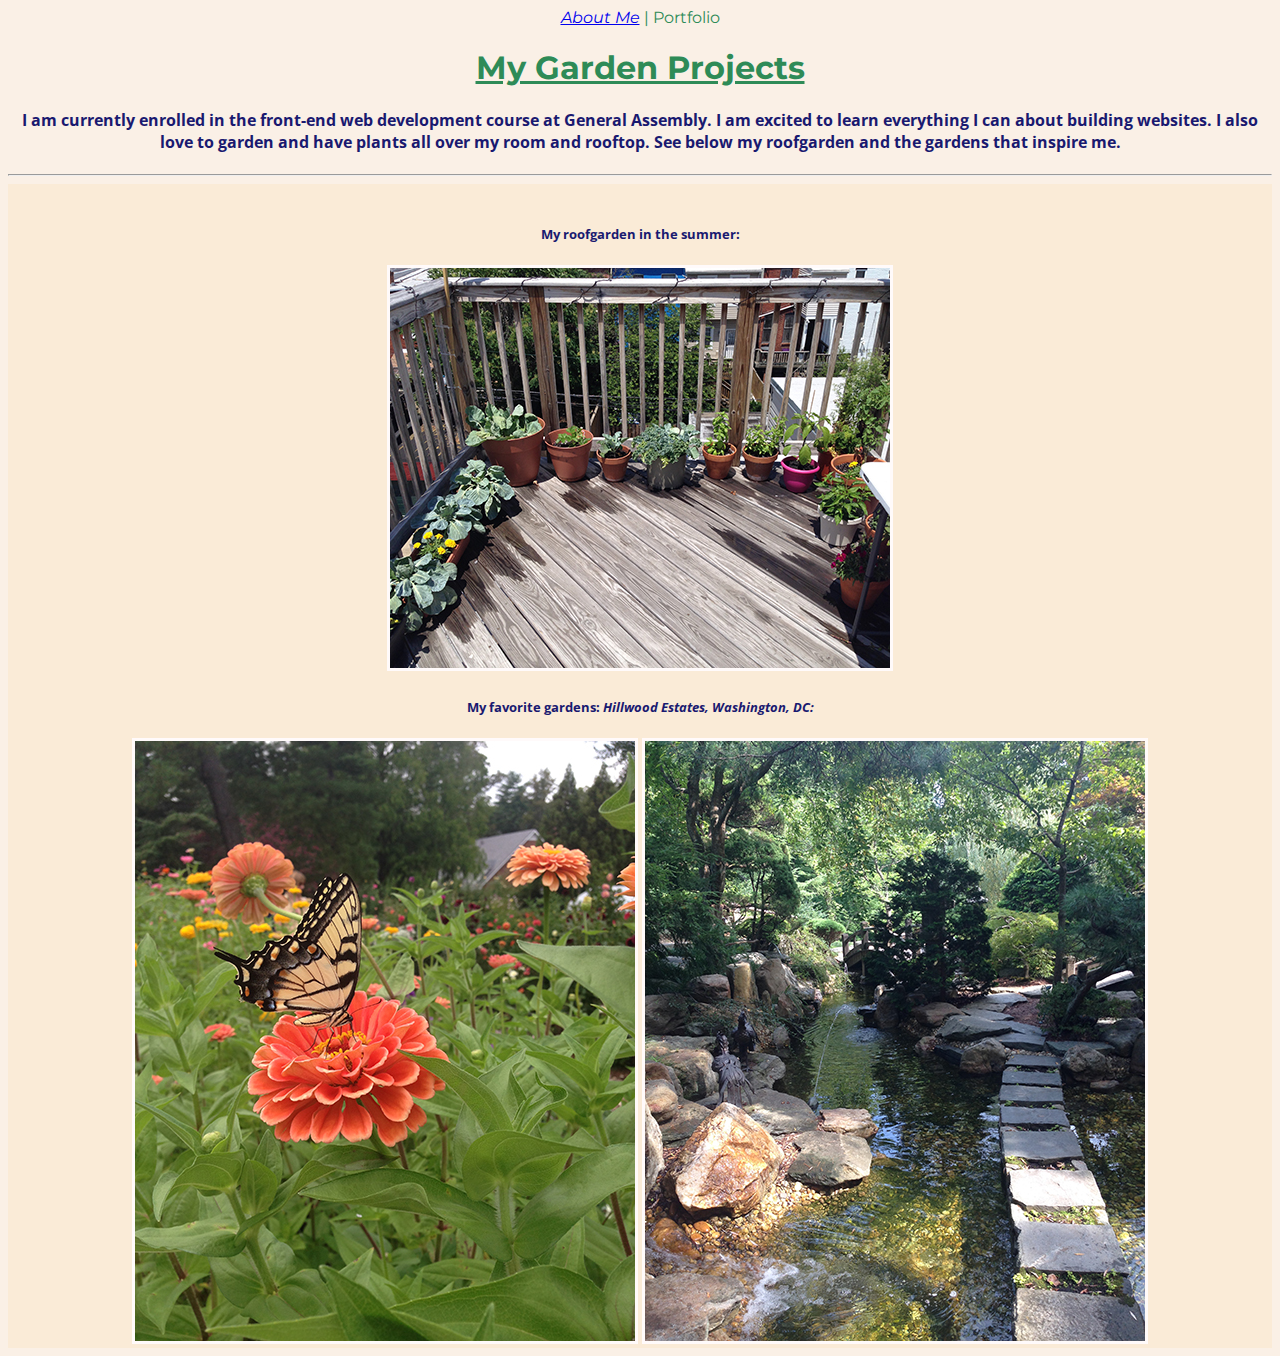
<file: portfolio.html>
<!DOCTYPE html>

<html>
<head>
<title>Portfolio</title>
<link href="css/style.css" rel="stylesheet">
<link href='https://fonts.googleapis.com/css?family=Montserrat' rel='stylesheet' type='text/css'>
<link href='https://fonts.googleapis.com/css?family=Open Sans' rel='stylesheet' type='text/css'>
</head>
<body>
	<nav><em><a href="index.html">About Me</a></em> | Portfolio</nav>
	<h1>My Garden Projects</h1>
		
			<h4>I am currently enrolled in the front-end web development course at General Assembly. I am excited to learn everything I can about building websites. I also love to garden and have plants all over my room and rooftop. See below my roofgarden and the gardens that inspire me.	
			</h4>
<hr>        
	<section id="my-gardens" class= "first-container">
		<br><h5>My roofgarden in the summer:</h5>
	<img src="images/roofgarden_1.jpg" alt="roofgarden"/>
	<br>
			<h5>My favorite gardens: <em>Hillwood Estates, Washington, DC<em>:</h5>
	
		<img src="images/hillwood_crop.jpg" alt="hillwood"/> <img src="images/zengarden3.jpg" alt="zengarden"/>

	</section>
	</body>
</html>
</file>
<file: css/style.css>
body {
    font-family: "Montserrat"; 
    text-align: center; 
    background-color: #FAF0E6; 
    color: #2E8B57;
}

    p {
        color: 	#2E8B57;
        font-weight: bold; 
    }   
        
        h1 {
            color: #2E8B57; 
            text-decoration: underline; 
        }

            h4{
                color: #191970; 
                font-family: "Open Sans"
             }

                h5 {
                    color: 	#191970; 
                    font-family: "Open Sans"
                }

    section {
              background-color: #FFFACD;
    }

        img {
            border-style: solid;
            border-color: #FFFAFA;
            border-spacing: 3
        }

    .first-container {
	               padding: 4;
	               text-align: center;
                   background-size: cover;
                   width: 100%;
                   height: auto;
                   background-color: 	#FAEBD7;
    }
</file>
